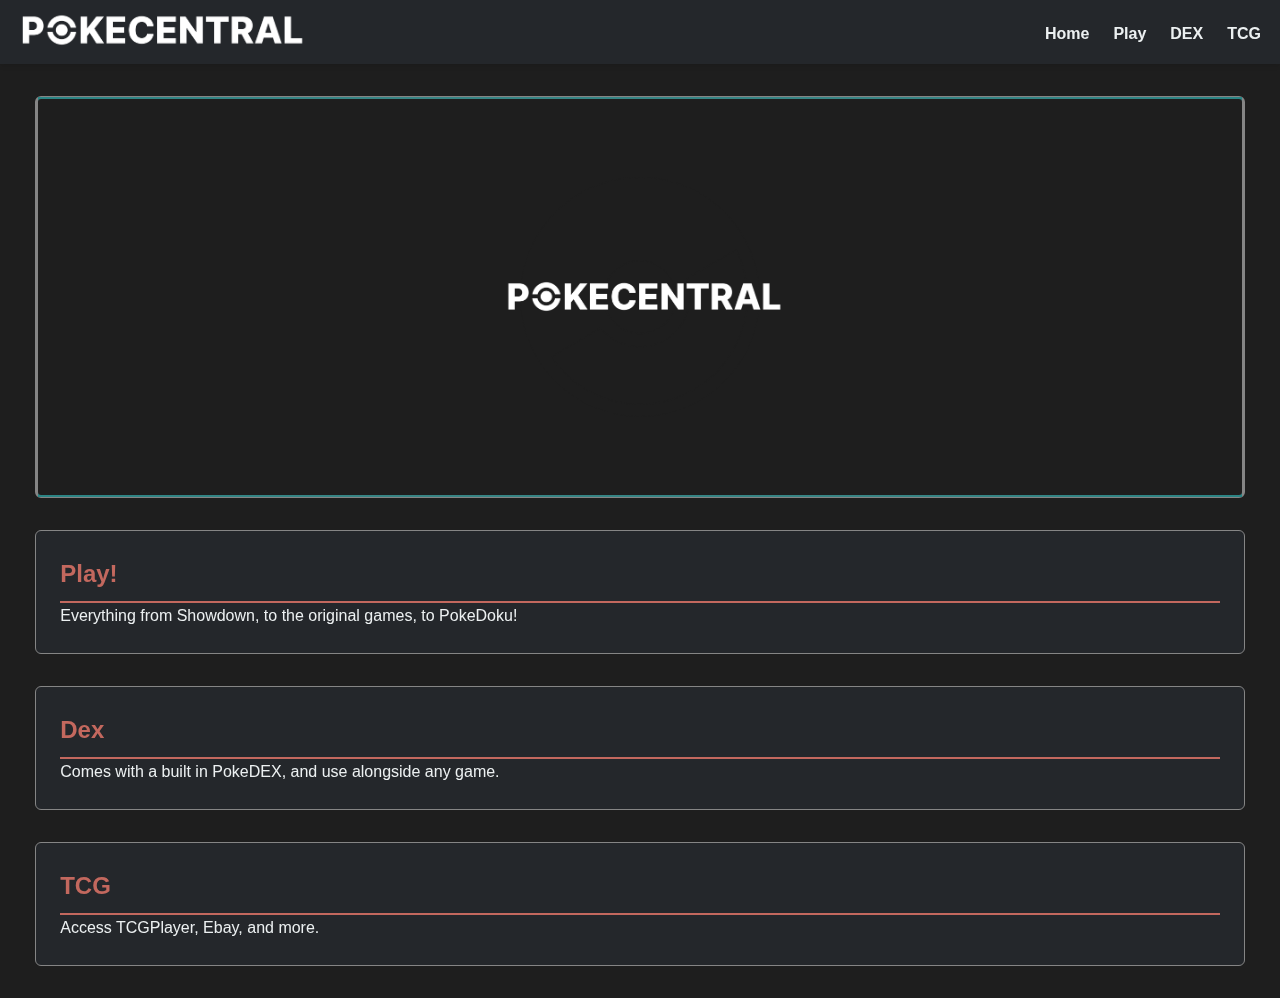
<file: index.html>
<!DOCTYPE html>
<html lang="en">
<head>
    <meta charset="UTF-8">
    <meta name="viewport" content="width=device-width, initial-scale=1.0">
    <title>PokeCentral</title>
    <link rel="stylesheet" href="styles.css">
    <link rel="icon" href="resources/Icons/Pokehub(WHITE).ico" type="image/x-icon">

</head>
<body>
    <header>
        <nav>
            <div class="nav-container">
                <div class="logo">
                    <img src="resources/logo.png" alt="PokeCentral Logo">
                </div>
                <div class="menu-toggle">&#9776;</div>
                <ul class="nav-links">
                    <div class="nav-gradient"></div>
                    <div class="mobile-logo">
                        <img src="resources/logo.png" alt="PokeCentral Logo">
                    </div>
                    <li><a href="">Home</a></li>
                    <li><a href="pages/play/play.html">Play</a></li>
                    <li><a href="dex/index.html">DEX</a></li>
                    <li><a href="pages/tcg/tcg.html">TCG</a></li>
                </ul>
                
                
            </div>
        </nav>
    </header>

    <main>
        <section id="home">
            <div class="card-track">
                <div class="card-wrapper">
                  <div class="card">
                    <div class="logo-container">
                        <div class="circle-effect">
                            <div class="circle-background"></div>
                        </div>
                        <div class="card-image">
                            <img src="resources/logo.png" alt="Logo">
                        </div>
                    </div>
                    <div class="card-gradient"></div>
                    <div class="card-letters"></div>
                  </div>
                </div>
              </div>
              
        </section>

        <section id="play">
            <h2>Play!</h2>
            <p>Everything from Showdown, to the original games, to PokeDoku!</p>
        </section>

        <section id="dex">
            <h2>Dex</h2>
            <p>Comes with a built in PokeDEX, and use alongside any game.</p>
        </section>

        <section id="tcg">
            <h2>TCG</h2>
            <p>Access TCGPlayer, Ebay, and more.</p>
        </section>
    </main>
    <script src="app.js"></script>
</body>
</html>
</file>
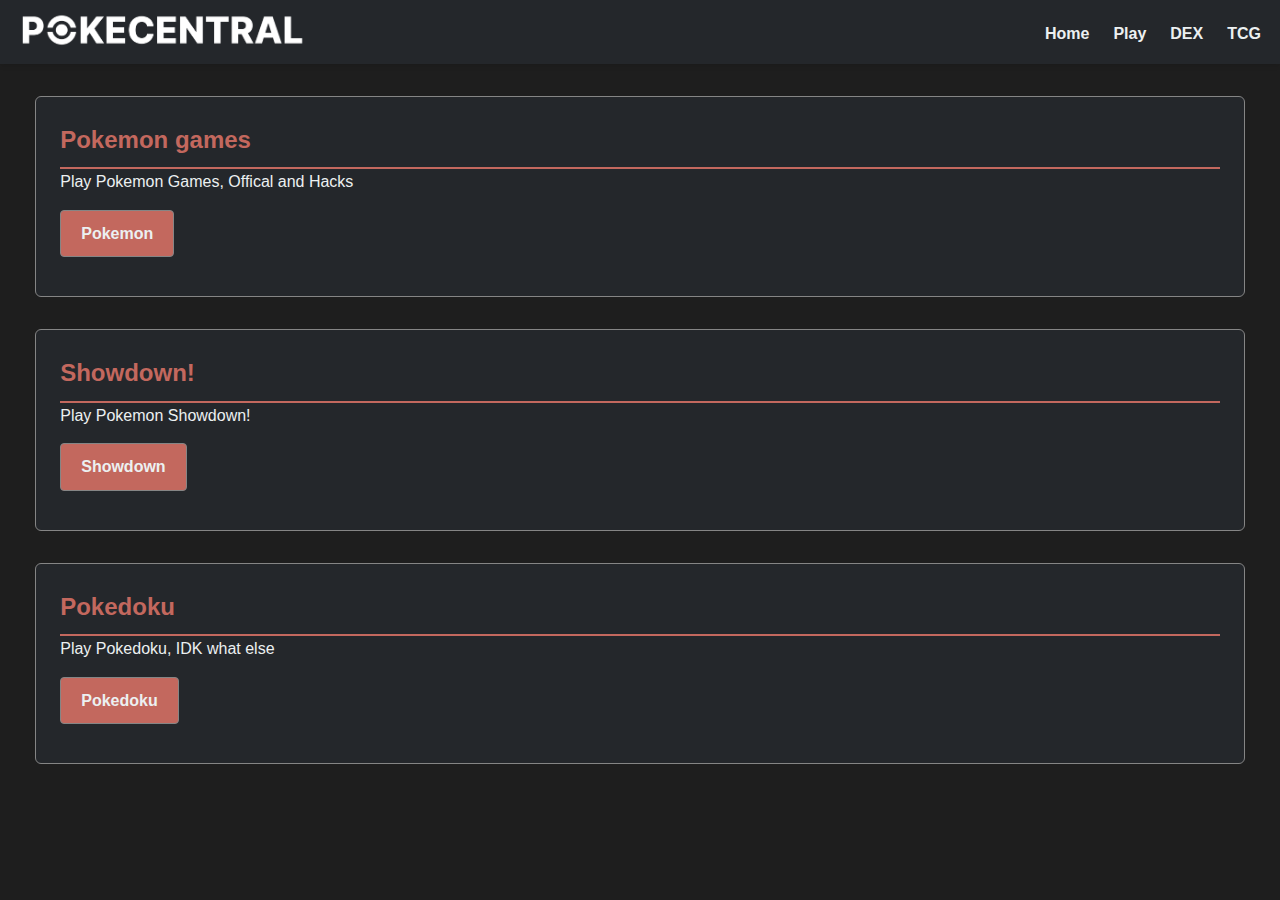
<file: pages/play/play.html>
<!DOCTYPE html>
<html lang="en">
<head>
    <meta charset="UTF-8">
    <meta name="viewport" content="width=device-width, initial-scale=1.0">
    <title>PokeCentral - Play!</title>
    <link rel="stylesheet" href="../../styles.css">
    <link rel="icon" href="../../resources/Icons/Pokehub(WHITE).ico" type="image/x-icon">
</head>
<body>
    <header>
        <nav>
            <div class="nav-container">
                <div class="logo">
                    <img src="../../resources/logo.png" alt="PokeCentral Logo">
                </div>
                <div class="menu-toggle">&#9776;</div>
                <ul class="nav-links">
                    <div class="nav-gradient"></div>
                    <div class="mobile-logo">
                        <img src="../../resources/logo.png" alt="PokeCentral Logo">
                    </div>
                    <li><a href="../../index.html">Home</a></li>
                    <li><a href="">Play</a></li>
                    <li><a href="../../dex/index.html">DEX</a></li>
                    <li><a href="../../pages/tcg/tcg.html">TCG</a></li>
                </ul>
                
                
            </div>
        </nav>
    </header>

    <main>
        <section id="sample-section">
            <h2>Pokemon games</h2>
            <p>Play Pokemon Games, Offical and Hacks</p>
            <a class="link-button" href="pages/game.html"><p>Pokemon</p></a>
        </section>
        <section id="sample-section">
            <h2>Showdown!</h2>
            <p>Play Pokemon Showdown!</p>
            <a class="link-button" href="pages/showdown.html"><p>Showdown</p></a>
        </section>
        <section id="sample-section">
            <h2>Pokedoku</h2>
            <p>Play Pokedoku, IDK what else</p>
            <a class="link-button" href="pages/pokedoku.html"><p>Pokedoku</p></a>
        </section>
    </main>

    <script src="../../app.js"></script>
</body>
</html>
</file>
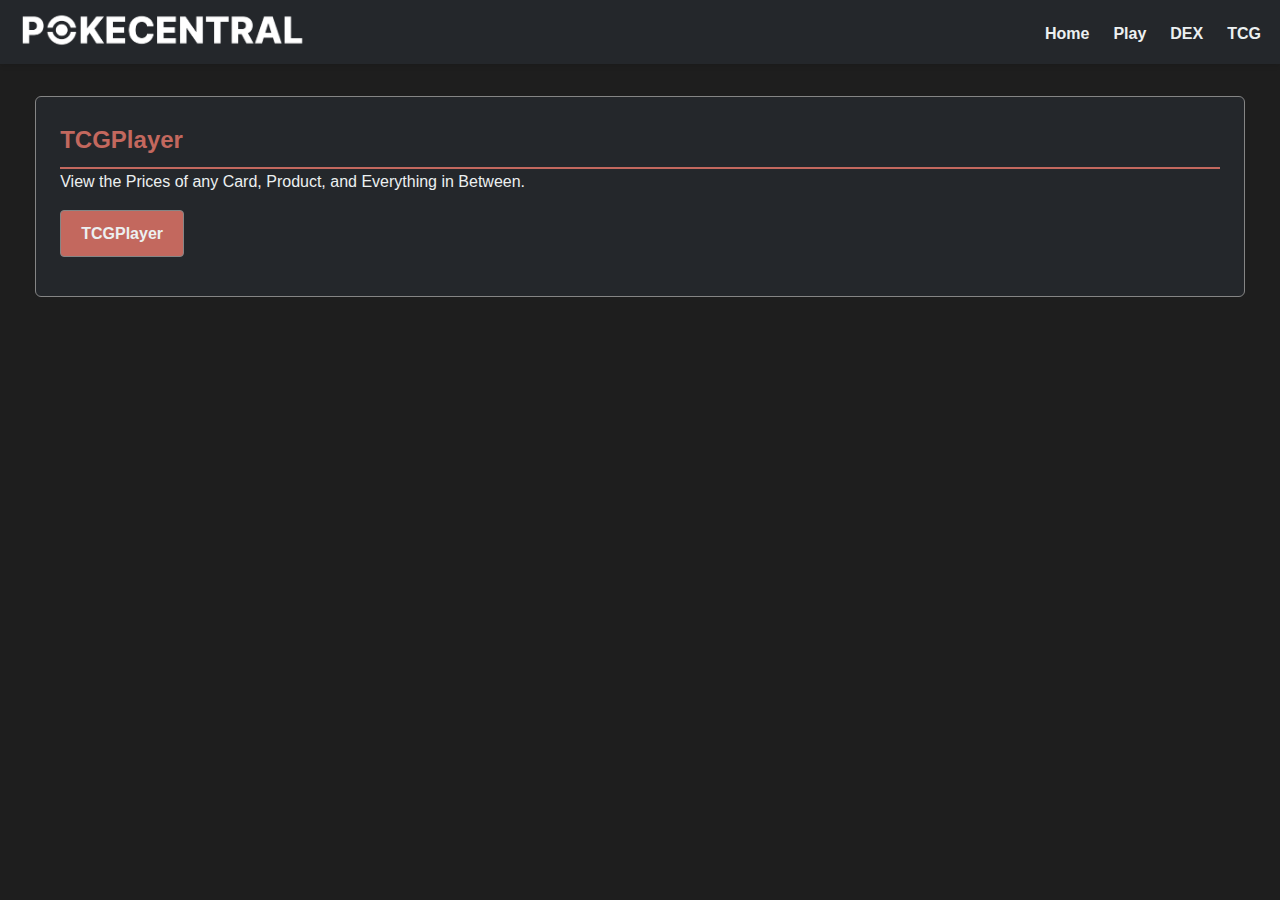
<file: pages/tcg/tcg.html>
<!DOCTYPE html>
<html lang="en">
<head>
    <meta charset="UTF-8">
    <meta name="viewport" content="width=device-width, initial-scale=1.0">
    <title>PokeCentral - [Page Name]</title>
    <link rel="stylesheet" href="../../styles.css">
    <link rel="favicon" href="../../resources/Icons/Pokehub(WHITE).ico" type="image/x-icon">
</head>
<body>
    <header>
        <nav>
            <div class="nav-container">
                <div class="logo">
                    <img src="../../resources/logo.png" alt="PokeCentral Logo">
                </div>
                <div class="menu-toggle">&#9776;</div>
                <ul class="nav-links">
                    <div class="nav-gradient"></div>
                    <div class="mobile-logo">
                        <img src="../../resources/logo.png" alt="PokeCentral Logo">
                    </div>
                    <li><a href="../../index.html">Home</a></li>
                    <li><a href="../play/play.html">Play</a></li>
                    <li><a href="../../dex/index.html">DEX</a></li>
                    <li><a href="">TCG</a></li>
                </ul>
            </div>
        </nav>
    </header>

    <main>
        <section id="sample-section">
            <h2>TCGPlayer</h2>
            <p>View the Prices of any Card, Product, and Everything in Between.</p>
            <a href="pages/tcgplayer.html" class="link-button"><p>TCGPlayer</p></a>
        </section>
    </main>

    <script src="../../app.js"></script>
</body>
</html>
</file>
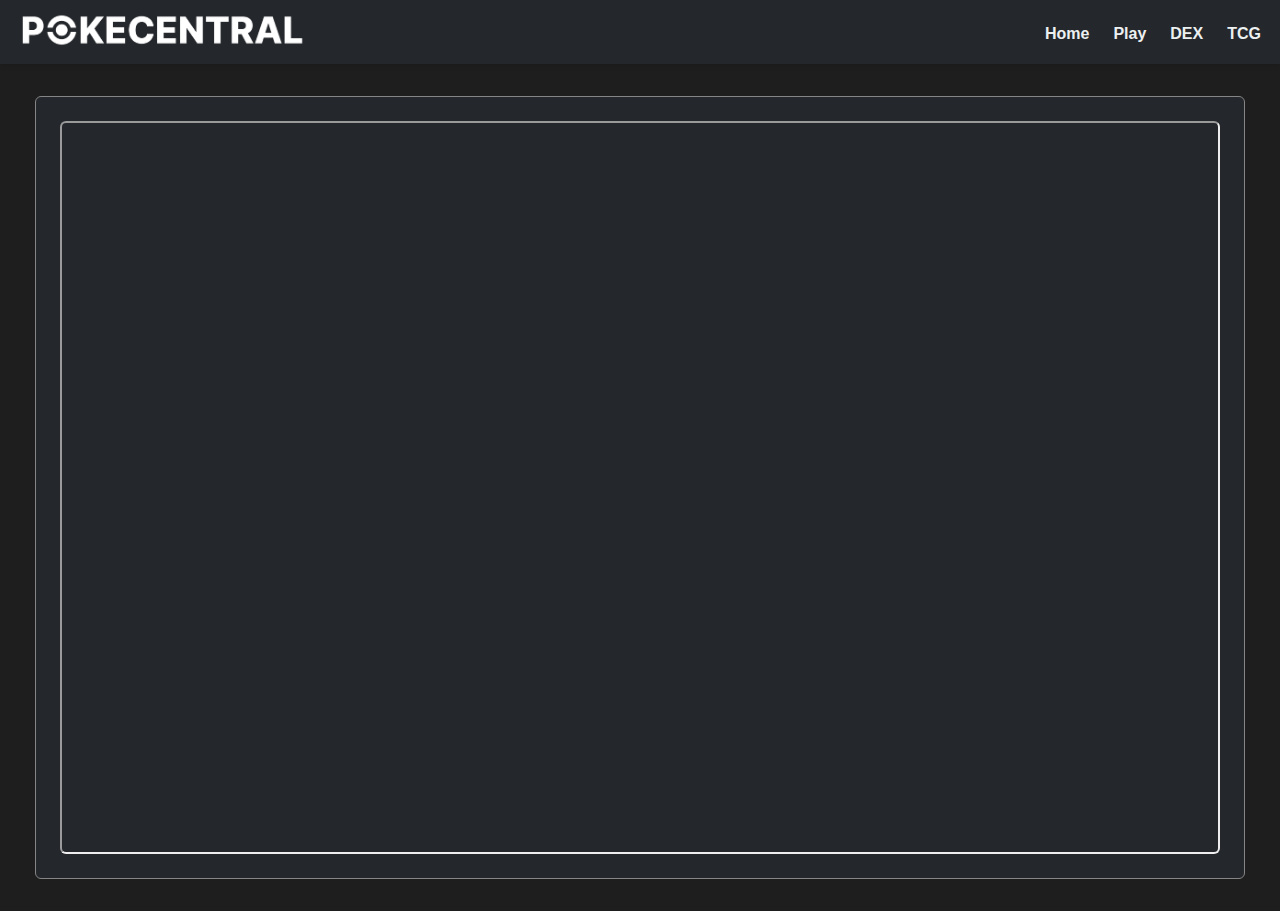
<file: pages/play/pages/pokedoku.html>
<!DOCTYPE html>
<html lang="en">
<head>
    <meta charset="UTF-8">
    <meta name="viewport" content="width=device-width, initial-scale=1.0">
    <title>PokeCentral - Pokedoku</title>
    <link rel="stylesheet" href="../../../styles.css">
    <link rel="icon" href="../../../resources/Icons/Pokehub(WHITE).ico" type="image/x-icon">
</head>
<body>
    <header>
        <nav>
            <div class="nav-container">
                <div class="logo">
                    <img src="../../../resources/logo.png" alt="PokeCentral Logo">
                </div>
                <div class="menu-toggle">&#9776;</div>
                <ul class="nav-links">
                    <div class="nav-gradient"></div>
                    <div class="mobile-logo">
                        <img src="../../../resources/logo.png" alt="PokeCentral Logo">
                    </div>
                    <li><a href="../../../index.html">Home</a></li>
                    <li><a href="../../play/play.html">Play</a></li>
                    <li><a href="../../../dex/index.html">DEX</a></li>
                    <li><a href="../../tcg/tcg.html">TCG</a></li>
                </ul>
            </div>
        </nav>
    </header>

    <main>
        <section id="sample-section" style="height: 87vh;">
            <iframe src="https://galaxy.koyeb.app/?url=pokedoku.com&cloaked=false&hide=true" width="100%" height="100%" style="border-radius: 6px;"></iframe>
        </section>
    </main>

    <script src="../../../app.js"></script>
</body>
</html>
</file>
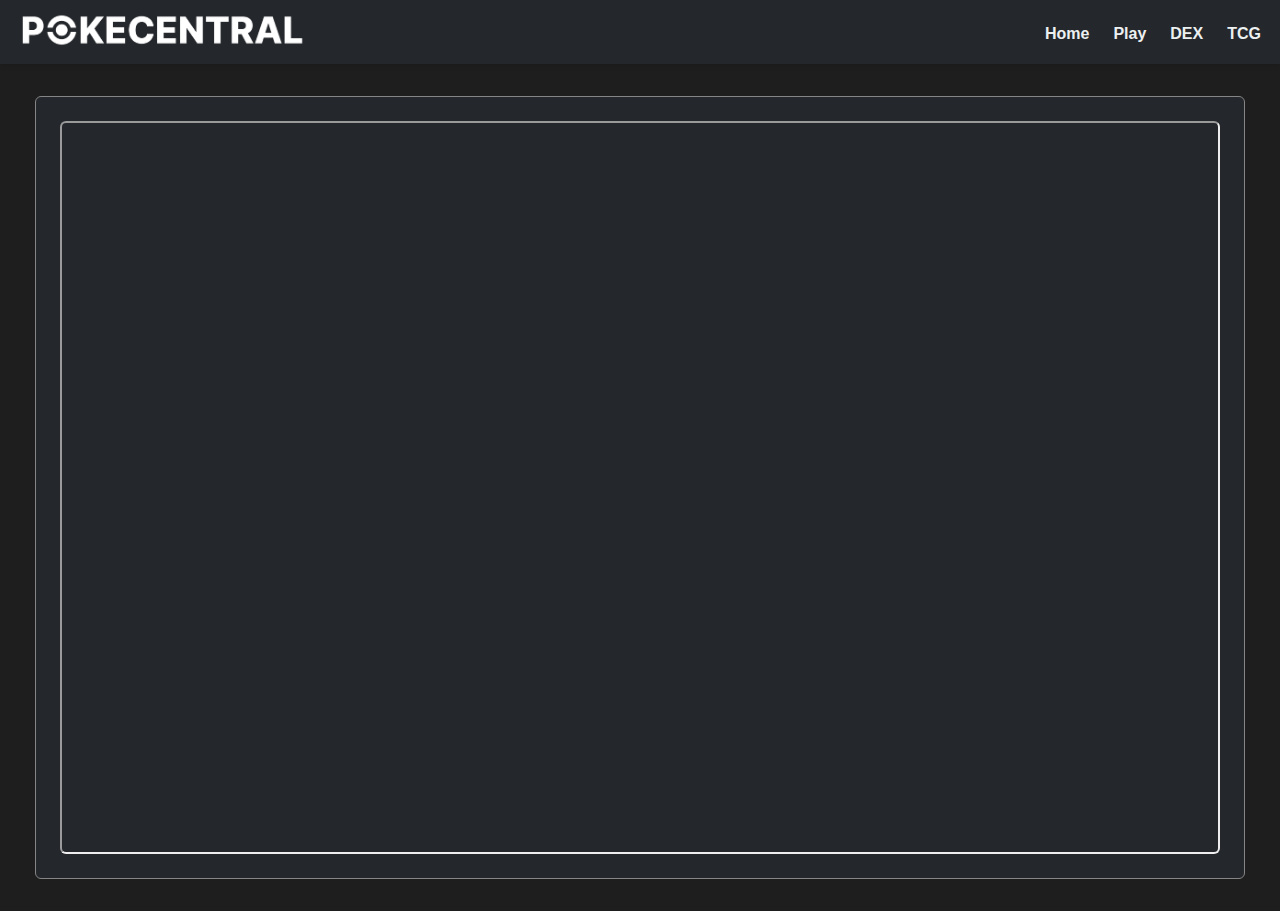
<file: pages/tcg/pages/tcgplayer.html>
<!DOCTYPE html>
<html lang="en">
<head>
    <meta charset="UTF-8">
    <meta name="viewport" content="width=device-width, initial-scale=1.0">
    <title>PokeCentral - TCGPlayer</title>
    <link rel="stylesheet" href="../../../styles.css">
    <link rel="icon" href="../../../resources/Icons/Pokehub(WHITE).ico" type="image/x-icon">
</head>
<body>
    <header>
        <nav>
            <div class="nav-container">
                <div class="logo">
                    <img src="../../../resources/logo.png" alt="PokeCentral Logo">
                </div>
                <div class="menu-toggle">&#9776;</div>
                <ul class="nav-links">
                    <div class="nav-gradient"></div>
                    <div class="mobile-logo">
                        <img src="../../../resources/logo.png" alt="PokeCentral Logo">
                    </div>
                    <li><a href="../../../index.html">Home</a></li>
                    <li><a href="../../play/play.html">Play</a></li>
                    <li><a href="../../../dex/index.html">DEX</a></li>
                    <li><a href="../../tcg/tcg.html">TCG</a></li>
                </ul>
            </div>
        </nav>
    </header>

    <main>
        <section id="sample-section" style="height: 87vh;">
            <iframe id="galaxy-browser" src="" width="100%" height="100%" style="border-radius: 6px;"></iframe>
        </section>
    </main>
    <script>
        const galaxyUrl = "https://galaxy.koyeb.app/";
        const tcgPlayerUrl = "www.tcgplayer.com";
        const hide = true;
        const cloaked = false;
    
        const encodedUrl = encodeURIComponent(tcgPlayerUrl);
        const fullUrl = `${galaxyUrl}?url=${encodedUrl}&cloaked=${cloaked}&hide=${hide}`;

        console.log(fullUrl);
    
        document.getElementById('galaxy-browser').src = fullUrl;
    </script>

    <script src="../../../app.js"></script>
</body>
</html>
</file>
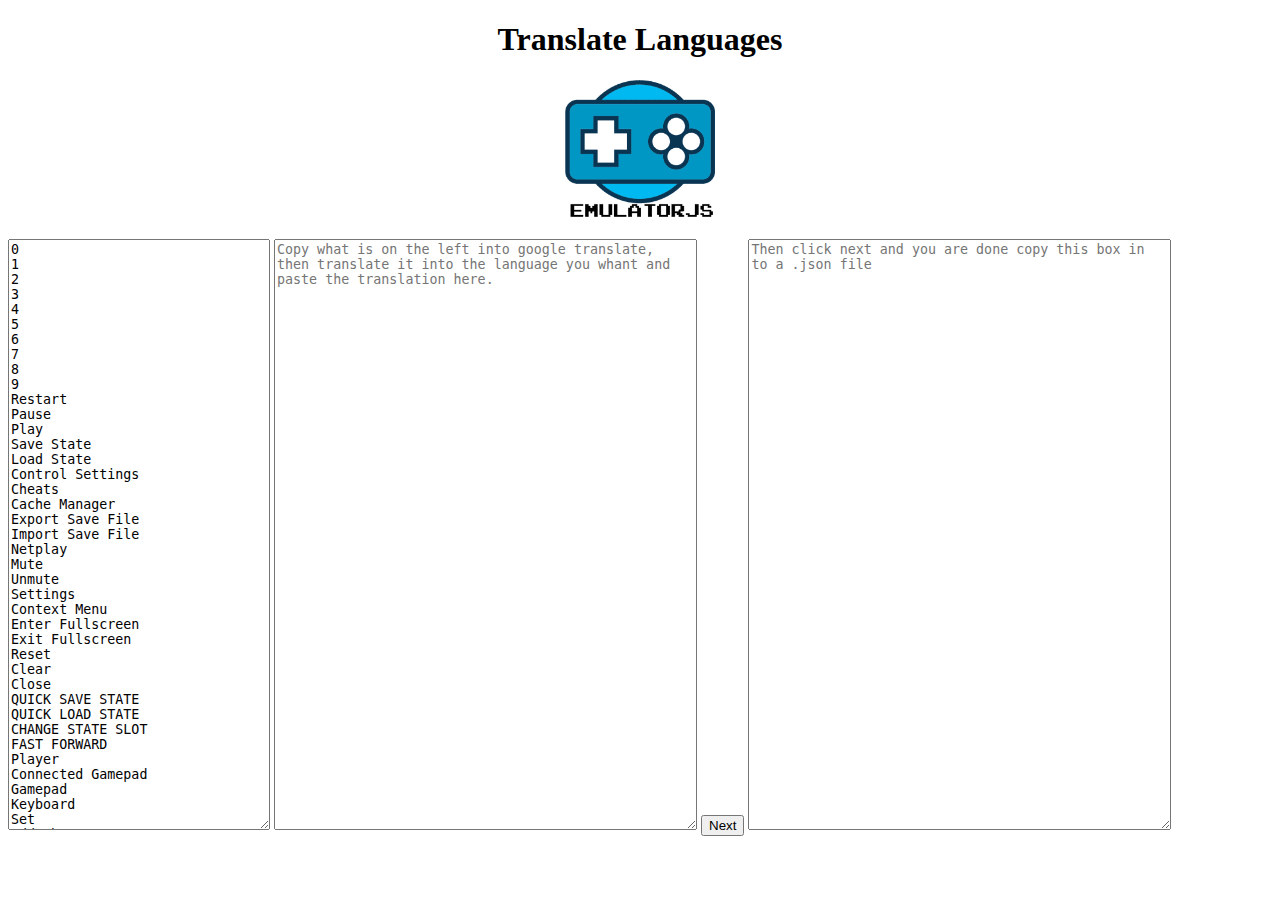
<file: pages/play/game/data/localization/Translate.html>
<!DOCTYPE html>
<html lang="en">
    <head>
        <meta charset="UTF-8">
        <title>EmulalorJS | Translate Languages</title>
        <link rel="icon" type="image/png" href="[data-uri]">
    </head>
    <body>
        <center>
            <h1>Translate Languages</h1>
            <img style="width: 150px;" src="[data-uri]">
        </center>
        <br>
        <textarea id="box1" rows="39.5" cols="30"></textarea>
        <textarea id="box2" placeholder="Copy what is on the left into google translate, then translate it into the language you whant and paste the translation here." rows="39.5" cols="50"></textarea>
        <button onclick="startc()">Next</button>
        <textarea id="box3" placeholder="Then click next and you are done copy this box in to a .json file" rows="39.5" cols="50"></textarea>
    </body>
    <script type="text/javascript">
        var data = {
            "0": "-0",
            "1": "-1",
            "2": "-2",
            "3": "-3",
            "4": "-4",
            "5": "-5",
            "6": "-6",
            "7": "-7",
            "8": "-8",
            "9": "-9",
            "Restart": "-Restart",
            "Pause": "-Pause",
            "Play": "-Play",
            "Save State": "-Save State",
            "Load State": "-Load State",
            "Control Settings": "-Control Settings",
            "Cheats": "-Cheats",
            "Cache Manager": "-Cache Manager",
            "Export Save File": "-Export Save File",
            "Import Save File": "-Import Save File",
            "Netplay": "-Netplay",
            "Mute": "-Mute",
            "Unmute": "-Unmute",
            "Settings": "-Settings",
            "Context Menu": "-Context Menu",
            "Enter Fullscreen": "-Enter Fullscreen",
            "Exit Fullscreen": "-Exit Fullscreen",
            "Reset": "-Reset",
            "Clear": "-Clear",
            "Close": "-Close",
            "QUICK SAVE STATE": "-QUICK SAVE STATE",
            "QUICK LOAD STATE": "-QUICK LOAD STATE",
            "CHANGE STATE SLOT": "-CHANGE STATE SLOT",
            "FAST FORWARD": "-FAST FORWARD",
            "Player": "-Player",
            "Connected Gamepad": "-Connected Gamepad",
            "Gamepad": "-Gamepad",
            "Keyboard": "-Keyboard",
            "Set": "-Set",
            "Add Cheat": "-Add Cheat",
            "Create a Room": "-Create a Room",
            "Rooms": "-Rooms",
            "Start Game": "-Start Game",
            "Loading...": "-Loading...",
            "Download Game Core": "-Download Game Core",
            "Decompress Game Core": "-Decompress Game Core",
            "Download Game Data": "-Download Game Data",
            "Decompress Game Data": "-Decompress Game Data",
            "Shaders": "-Shaders",
            "Disabled": "-Disabled",
            "2xScaleHQ": "-2xScaleHQ",
            "4xScaleHQ": "-4xScaleHQ",
            "CRT easymode": "-CRT easymode",
            "CRT aperture": "-CRT aperture",
            "CRT geom": "-CRT geom",
            "CRT mattias": "-CRT mattias",
            "FPS": "-FPS",
            "show": "-show",
            "hide": "-hide",
            "Fast Forward Ratio": "-Fast Forward Ratio",
            "Fast Forward": "-Fast Forward",
            "Enabled": "-Enabled",
            "Save State Slot": "-Save State Slot",
            "Save State Location": "-Save State Location",
            "Download": "-Download",
            "Keep in Browser": "-Keep in Browser",
            "Auto": "-Auto",
            "NTSC": "-NTSC",
            "PAL": "-PAL",
            "Dendy": "-Dendy",
            "8:7 PAR": "-8:7 PAR",
            "4:3": "-4:3",
            "Low": "-Low",
            "High": "-High",
            "Very High": "-Very High",
            "None": "-None",
            "Player 1": "-Player 1",
            "Player 2": "-Player 2",
            "Both": "-Both",
            "SAVED STATE TO SLOT": "-SAVED STATE TO SLOT",
            "LOADED STATE FROM SLOT": "-LOADED STATE FROM SLOT",
            "SET SAVE STATE SLOT TO": "-SET SAVE STATE SLOT TO",
            "Network Error": "-Network Error",
            "Submit": "-Submit",
            "Description": "-Description",
            "Code": "-Code",
            "Add Cheat Code": "-Add Cheat Code",
            "Leave Room": "-Leave Room",
            "Password": "-Password",
            "Password (optional)": "-Password (optional)",
            "Max Players": "-Max Players",
            "Room Name": "-Room Name",
            "Join": "-Join",
            "Player Name": "-Player Name",
            "Set Player Name": "-Set Player Name",
            "Left Handed Mode": "-Left Handed Mode",
            "Virtual Gamepad": "-Virtual Gamepad",
            "Disk": "-Disk",
            "Press Keyboard": "-Press Keyboard",
            "INSERT COIN": "-INSERT COIN",
            "Remove": "-Remove",
            "SAVE LOADED FROM BROWSER": "-SAVE LOADED FROM BROWSER",
            "SAVE SAVED TO BROWSER": "-SAVE SAVED TO BROWSER",
            "Join the discord": "-Join the discord",
            "View on GitHub": "-View on GitHub",
            "Failed to start game": "-Failed to start game",
            "Download Game BIOS": "-Download Game BIOS",
            "Decompress Game BIOS": "-Decompress Game BIOS",
            "Download Game Parent": "-Download Game Parent",
            "Decompress Game Parent": "-Decompress Game Parent",
            "Download Game Patch": "-Download Game Patch",
            "Decompress Game Patch": "-Decompress Game Patch",
            "Download Game State": "-Download Game State",
            "Check console": "-Check console",
            "Error for site owner": "-Error for site owner",
            "EmulatorJS": "-EmulatorJS",
            "Clear All": "-Clear All",
            "Take Screenshot": "-Take Screenshot",
            "Quick Save": "-Quick Save",
            "Quick Load": "-Quick Load",
            "REWIND": "-REWIND",
            "Rewind Enabled (requires restart)": "-Rewind Enabled (requires restart)",
            "Rewind Granularity": "-Rewind Granularity",
            "Slow Motion Ratio": "-Slow Motion Ratio",
            "Slow Motion": "-Slow Motion",
            "Home": "-Home",
            "EmulatorJS License": "-EmulatorJS License",
            "RetroArch License": "-RetroArch License",
            "SLOW MOTION": "-SLOW MOTION",
            "A": "-A",
            "B": "-B",
            "SELECT": "-SELECT",
            "START": "-START",
            "UP": "-UP",
            "DOWN": "-DOWN",
            "LEFT": "-LEFT",
            "RIGHT": "-RIGHT",
            "X": "-X",
            "Y": "-Y",
            "L": "-L",
            "R": "-R",
            "Z": "-Z",
            "STICK UP": "-STICK UP",
            "STICK DOWN": "-STICK DOWN",
            "STICK LEFT": "-STICK LEFT",
            "STICK RIGHT": "-STICK RIGHT",
            "C-PAD UP": "-C-PAD UP",
            "C-PAD DOWN": "-C-PAD DOWN",
            "C-PAD LEFT": "-C-PAD LEFT",
            "C-PAD RIGHT": "-C-PAD RIGHT",
            "MICROPHONE": "-MICROPHONE",
            "BUTTON 1 / START": "-BUTTON 1 / START",
            "BUTTON 2": "-BUTTON 2",
            "BUTTON": "-BUTTON",
            "LEFT D-PAD UP": "-LEFT D-PAD UP",
            "LEFT D-PAD DOWN": "-LEFT D-PAD DOWN",
            "LEFT D-PAD LEFT": "-LEFT D-PAD LEFT",
            "LEFT D-PAD RIGHT": "-LEFT D-PAD RIGHT",
            "RIGHT D-PAD UP": "-RIGHT D-PAD UP",
            "RIGHT D-PAD DOWN": "-RIGHT D-PAD DOWN",
            "RIGHT D-PAD LEFT": "-RIGHT D-PAD LEFT",
            "RIGHT D-PAD RIGHT": "-RIGHT D-PAD RIGHT",
            "C": "-C",
            "MODE": "-MODE",
            "FIRE": "-FIRE",
            "RESET": "-RESET",
            "LEFT DIFFICULTY A": "-LEFT DIFFICULTY A",
            "LEFT DIFFICULTY B": "-LEFT DIFFICULTY B",
            "RIGHT DIFFICULTY A": "-RIGHT DIFFICULTY A",
            "RIGHT DIFFICULTY B": "-RIGHT DIFFICULTY B",
            "COLOR": "-COLOR",
            "B/W": "-B/W",
            "PAUSE": "-PAUSE",
            "OPTION": "-OPTION",
            "OPTION 1": "-OPTION 1",
            "OPTION 2": "-OPTION 2",
            "L2": "-L2",
            "R2": "-R2",
            "L3": "-L3",
            "R3": "-R3",
            "L STICK UP": "-L STICK UP",
            "L STICK DOWN": "-L STICK DOWN",
            "L STICK LEFT": "-L STICK LEFT",
            "L STICK RIGHT": "-L STICK RIGHT",
            "R STICK UP": "-R STICK UP",
            "R STICK DOWN": "-R STICK DOWN",
            "R STICK LEFT": "-R STICK LEFT",
            "R STICK RIGHT": "-R STICK RIGHT",
            "Start": "-Start",
            "Select": "-Select",
            "Fast": "-Fast",
            "Slow": "-Slow",
            "a": "-a",
            "b": "-b",
            "c": "-c",
            "d": "-d",
            "e": "-e",
            "f": "-f",
            "g": "-g",
            "h": "-h",
            "i": "-i",
            "j": "-j",
            "k": "-k",
            "l": "-l",
            "m": "-m",
            "n": "-n",
            "o": "-o",
            "p": "-p",
            "q": "-q",
            "r": "-r",
            "s": "-s",
            "t": "-t",
            "u": "-u",
            "v": "-v",
            "w": "-w",
            "x": "-x",
            "y": "-y",
            "z": "-z",
            "enter": "-enter",
            "escape": "-escape",
            "space": "-space",
            "tab": "-tab",
            "backspace": "-backspace",
            "delete": "-delete",
            "arrowup": "-arrowup",
            "arrowdown": "-arrowdown",
            "arrowleft": "-arrowleft",
            "arrowright": "-arrowright",
            "f1": "-f1",
            "f2": "-f2",
            "f3": "-f3",
            "f4": "-f4",
            "f5": "-f5",
            "f6": "-f6",
            "f7": "-f7",
            "f8": "-f8",
            "f9": "-f9",
            "f10": "-f10",
            "f11": "-f11",
            "f12": "-f12",
            "shift": "-shift",
            "control": "-control",
            "alt": "-alt",
            "meta": "-meta",
            "capslock": "-capslock",
            "insert": "-insert",
            "home": "-home",
            "end": "-end",
            "pageup": "-pageup",
            "pagedown": "-pagedown",
            "!": "-!",
            "@": "-@",
            "#": "-#",
            "$": "-$",
            "%": "-%",
            "^": "-^",
            "&": "-&",
            "*": "-*",
            "(": "-(",
            ")": "-)",
            "-": "--",
            "_": "-_",
            "+": "-+",
            "=": "-=",
            "[": "-[",
            "]": "-]",
            "{": "-{",
            "}": "-}",
            ";": "-;",
            ":": "-:",
            "'": "-'",
            "\"": "-\"",
            ",": "-,",
            ".": "-.",
            "<": "-<",
            ">": "->",
            "/": "-/",
            "?": "-?",
            "LEFT_STICK_X": "-LEFT_STICK_X",
            "LEFT_STICK_Y": "-LEFT_STICK_Y",
            "RIGHT_STICK_X": "-RIGHT_STICK_X",
            "RIGHT_STICK_Y": "-RIGHT_STICK_Y",
            "LEFT_TRIGGER": "-LEFT_TRIGGER",
            "RIGHT_TRIGGER": "-RIGHT_TRIGGER",
            "A_BUTTON": "-A_BUTTON",
            "B_BUTTON": "-B_BUTTON",
            "X_BUTTON": "-X_BUTTON",
            "Y_BUTTON": "-Y_BUTTON",
            "START_BUTTON": "-START_BUTTON",
            "SELECT_BUTTON": "-SELECT_BUTTON",
            "L1_BUTTON": "-L1_BUTTON",
            "R1_BUTTON": "-R1_BUTTON",
            "L2_BUTTON": "-L2_BUTTON",
            "R2_BUTTON": "-R2_BUTTON",
            "LEFT_THUMB_BUTTON": "-LEFT_THUMB_BUTTON",
            "RIGHT_THUMB_BUTTON": "-RIGHT_THUMB_BUTTON",
            "DPAD_UP": "-DPAD_UP",
            "DPAD_DOWN": "-DPAD_DOWN",
            "DPAD_LEFT": "-DPAD_LEFT",
            "DPAD_RIGHT": "-DPAD_RIGHT"
        }

        let data1 = '';
        for (let i = 0; i < Object.keys(data).length; i++) {
            data1 = data1+Object.keys(data)[i]+'\n';
        }
        data1 = data1.slice(0, -1);
        document.getElementById('box1').value = data1;
        function startc(){
            var data2 = document.getElementById('box1').value;
            var data3 = document.getElementById('box2').value;
            var data4 = data2.split('\n').map(function(line){ return line.split(/\n/g);});
            var data5 = data3.split('\n').map(function(line){ return line.split(/\n/g);});
            var data6 = new Map();
            for (var i = 0; i < data4.length; i++) {
                data6.set(data4[i], data5[i]);
            }
            var data7 = {};
            data6.forEach(function(value, key) {
                data7[key] = value[0];
            });
            data7 = JSON.stringify(data7,null,4);
            document.getElementById('box3').value = data7;
            navigator.clipboard.writeText(document.getElementById('box3').value);
            console.log(data7);
        }
    </script>
</html>
</file>
<file: styles.css>
/* styles.css for PokeCentral */

:root {
  --primary-color: #24272b;
  --secondary-color: #24272b;  
  --accent-color: #c3685e;
  --text-color: #ecf0f1;
  --background-color: #1e1e1e;
  --background-rgb: 2 6 23;
  --background-light-rgb: 30 41 59;
  --border-color: #858585;
  
  --border-rgb: 255 255 255;
  --border: 1px solid rgb(var(--border-rgb) / 20%);
  
  --hyperplexed-main-rgb: 41 121 255;
  --hyperplexed-main-light-rgb: 56 182 255;
  --hyperplexed-secondary-rgb: 42 252 152;
      
  --card-size: 480px;
  --font-size: 0.8rem;
  --logo-size: calc(var(--card-size) * 0.6);
}

body {
  font-family: 'Arial', sans-serif;
  background-color: var(--background-color);
  color: var(--text-color);
  line-height: 1.6;
  margin: 0;
  padding: 0;
}

header {
  background-color: var(--primary-color);
  padding: 0; /* Remove padding */
  box-shadow: 0 2px 5px rgba(0, 0, 0, 0.1);
  z-index: 40;
  margin: 0; /* Ensure no margin on the header */

  padding: 10px;
  padding-right: 11px;
  padding-bottom: 6px;
}

.nav-container {
  display: flex;
  justify-content: space-between;
  align-items: center;
  max-width: 100%; /* Full width of the viewport */
  margin: 0;
  margin-right: 8px;
  padding: 0; /* Remove padding */
}

.nav-links {
  display: flex;
  list-style-type: none;
  margin: 0;
  padding: 0;
  margin-left: auto; /* Keeps links to the right edge */
  user-select: none;
}

.logo img {
  height: 40px;
  width: auto;
  margin-left: 0; /* Ensure no margin to the left */
}


.nav-links li {
  margin-left: 1.5rem;
}

.nav-links a {
  color: var(--text-color);
  text-decoration: none;
  font-weight: bold;
  transition: color 0.3s ease;
}

.nav-links a:hover {
  color: var(--accent-color);
}

.menu-toggle {
  display: none;
  font-size: 1.5rem;
  cursor: pointer;
}

main {
  max-width: 97%; /* Change this from 800px to 100% */
  margin: 2rem auto;
  padding: 0 1rem;
}

section {
  background-color: var(--secondary-color);
  border-radius: 6px;
  border: 1px solid var(--border-color);  /* Add this line */
  padding: 1.5rem;
  margin-bottom: 2rem;
  width: 100%;
  box-sizing: border-box;
}

h2 {
  color: var(--accent-color);
  border-bottom: 2px solid var(--accent-color);
  padding-bottom: 0.5rem;
}
#home {
  height: 402px;
  background-color: var(--background-color);
  padding: 0px;
  border-width: 3px;
}

footer {
  background-color: var(--primary-color);
  color: var(--text-color);
  text-align: center;
  padding: 1rem;
  position: fixed;
  bottom: 0;
  width: 100%;
}

@media (max-width: 600px) {
  nav ul {
    flex-direction: column;
    align-items: center;
  }

  nav ul li {
    margin-bottom: 0.5rem;
  }
}


* {
  box-sizing: border-box;
  margin: 0;
  padding: 0;
}

.card-track {
  height: 100%;
  max-height: 398px;
  width: 100%;
  display: flex;
  align-items: center;
  position: relative;
}


.card-wrapper {
  width: 100%;
  position: relative;
}

.card {
  display: flex;
  align-items: center;
  justify-content: center;
  width: 100%;
  aspect-ratio: auto;
  position: relative;
  margin: 1rem 0;
  overflow: hidden;
  cursor: pointer;
  height: 400px;
}
.logo-container {
  width: 20%;
  min-width: 150px;
  max-height: 350px;
  aspect-ratio: 1;
  display: flex;
  align-items: center;
  justify-content: center;
  position: relative;
}

.circle-effect {
  position: absolute;
  width: 100%;
  height: 100%;
  border-radius: 50%;
  z-index: 5;
  overflow: hidden;
  mask-image: url("resources/image-removebg-preview.png");
  mask-size: contain;
  mask-repeat: no-repeat;
  mask-position: center;
}

.card-image {
  position: relative;
  z-index: 6;
  width: 100%;
  height: 100%;
  display: flex;
  align-items: center;
  justify-content: center;
}


.circle-background {
  position: absolute;
  top: 0;
  left: 0;
  width: 100%;
  height: 100%;
  background-color: rgba(30, 30, 30, 0.6)
  ;
}  

.card-image > img {
  width: var(--logo-size);
}

.card-gradient {
  height: 100%;
  width: 100%;
  position: absolute;
  background: radial-gradient(
    rgb(var(--hyperplexed-main-rgb)) 50%, 
    rgb(var(--hyperplexed-main-light-rgb)),
    rgb(var(--hyperplexed-secondary-rgb))
  );
  mix-blend-mode: darken; 
  pointer-events: none;
  z-index: 3;
}

.card-letters {
  --x: 0px;
  --y: 0px;
  position: absolute;
  left: 0px;
  top: 0px;
  height: 100%;
  max-height: 398px;
  width: 100%;
  font-size: var(--font-size);
  font-weight: 500;
  word-wrap: break-word;
  opacity: 0;
  transition: opacity 400ms;
  mask-image: radial-gradient(
    calc(var(--card-size) * 0.8) circle at var(--x) var(--y), 
    rgb(255 255 255) 20%, 
    rgb(255 255 255 / 25%), 
    transparent
  );
  scale: 1.03;
}

.card:hover .card-letters {
  opacity: 1;
}

@media(max-width: 600px) {
  :root {
    --card-size: 340px;
  }
  
  .card {
    border-radius: 1rem;
  }
}


.mobile-logo {
  display:none
}


.link-button {
  display: inline-block;
  padding: 10px 20px;
  background-color: var(--accent-color);
  color: var(--text-color);
  text-decoration: none;
  border: 1px solid var(--border-color);
  border-radius: 4px;
  font-weight: bold;
  text-align: center;
  transition: all 0.3s ease;
  margin: 15px 0;
  cursor: pointer;
}

.link-button:hover {
  background-color: var(--text-color);
  color: var(--accent-color);
}




/* Mobile Section */


@media (max-width: 768px) {
.menu-toggle {
    display: block;
    font-size: 1.5rem;
    cursor: pointer;
    z-index: 1000;
}

.nav-links {
    display: flex;
    flex-direction: column;
    justify-content: center;
    align-items: center;
    position: fixed;
    top: 0;
    left: 0;
    width: 100%;
    height: 100vh;
    background-color: var(--background-color);
    z-index: 900;
    overflow: hidden;
    opacity: 0;
    visibility: hidden;
    transform: scale(1.2);
    transition: opacity 0.3s ease, visibility 0.3s ease, transform 0.3s ease;
}

.nav-links.active {
  margin-right: 15px;
    font-size: 15px;
    opacity: 1;
    visibility: visible;
    transform: scale(1.0);
    content: "\2716";
}

.nav-links li {
  margin: 1rem 0;
  font-size: 1.5rem;
  opacity: 0;
  transform: translateY(20px);
  transition: opacity 0.3s ease, transform 0.3s ease;
}

.nav-links.active li {
    opacity: 1;
    transform: translateY(0);
}

.nav-links.active li:nth-child(3) { transition-delay: 0.1s; }
.nav-links.active li:nth-child(4) { transition-delay: 0.2s; }
.nav-links.active li:nth-child(5) { transition-delay: 0.3s; }
.nav-links.active li:nth-child(6) { transition-delay: 0.4s; }
.nav-links a {
    position: relative;
    z-index: 910;
}

.nav-gradient {
    position: absolute;
    top: 0;
    left: 0;
    width: 100%;
    height: 100%;
    background: white;
    mix-blend-mode: darken;
    pointer-events: none;
    z-index: 905;
}

.mobile-logo {
    display: none;
    position: absolute;
    top: 20px;
    left: 50%;
    transform: translateX(-50%);
    z-index: 1000;
    user-select: none;
}

.mobile-logo img {
    height: 40px;
    width: auto;
}

.nav-links.active .mobile-logo {
    display: block;
}

.logo-container {
    width: 40%;
    aspect-ratio: auto;
    z-index: 700;
}
}
</file>
